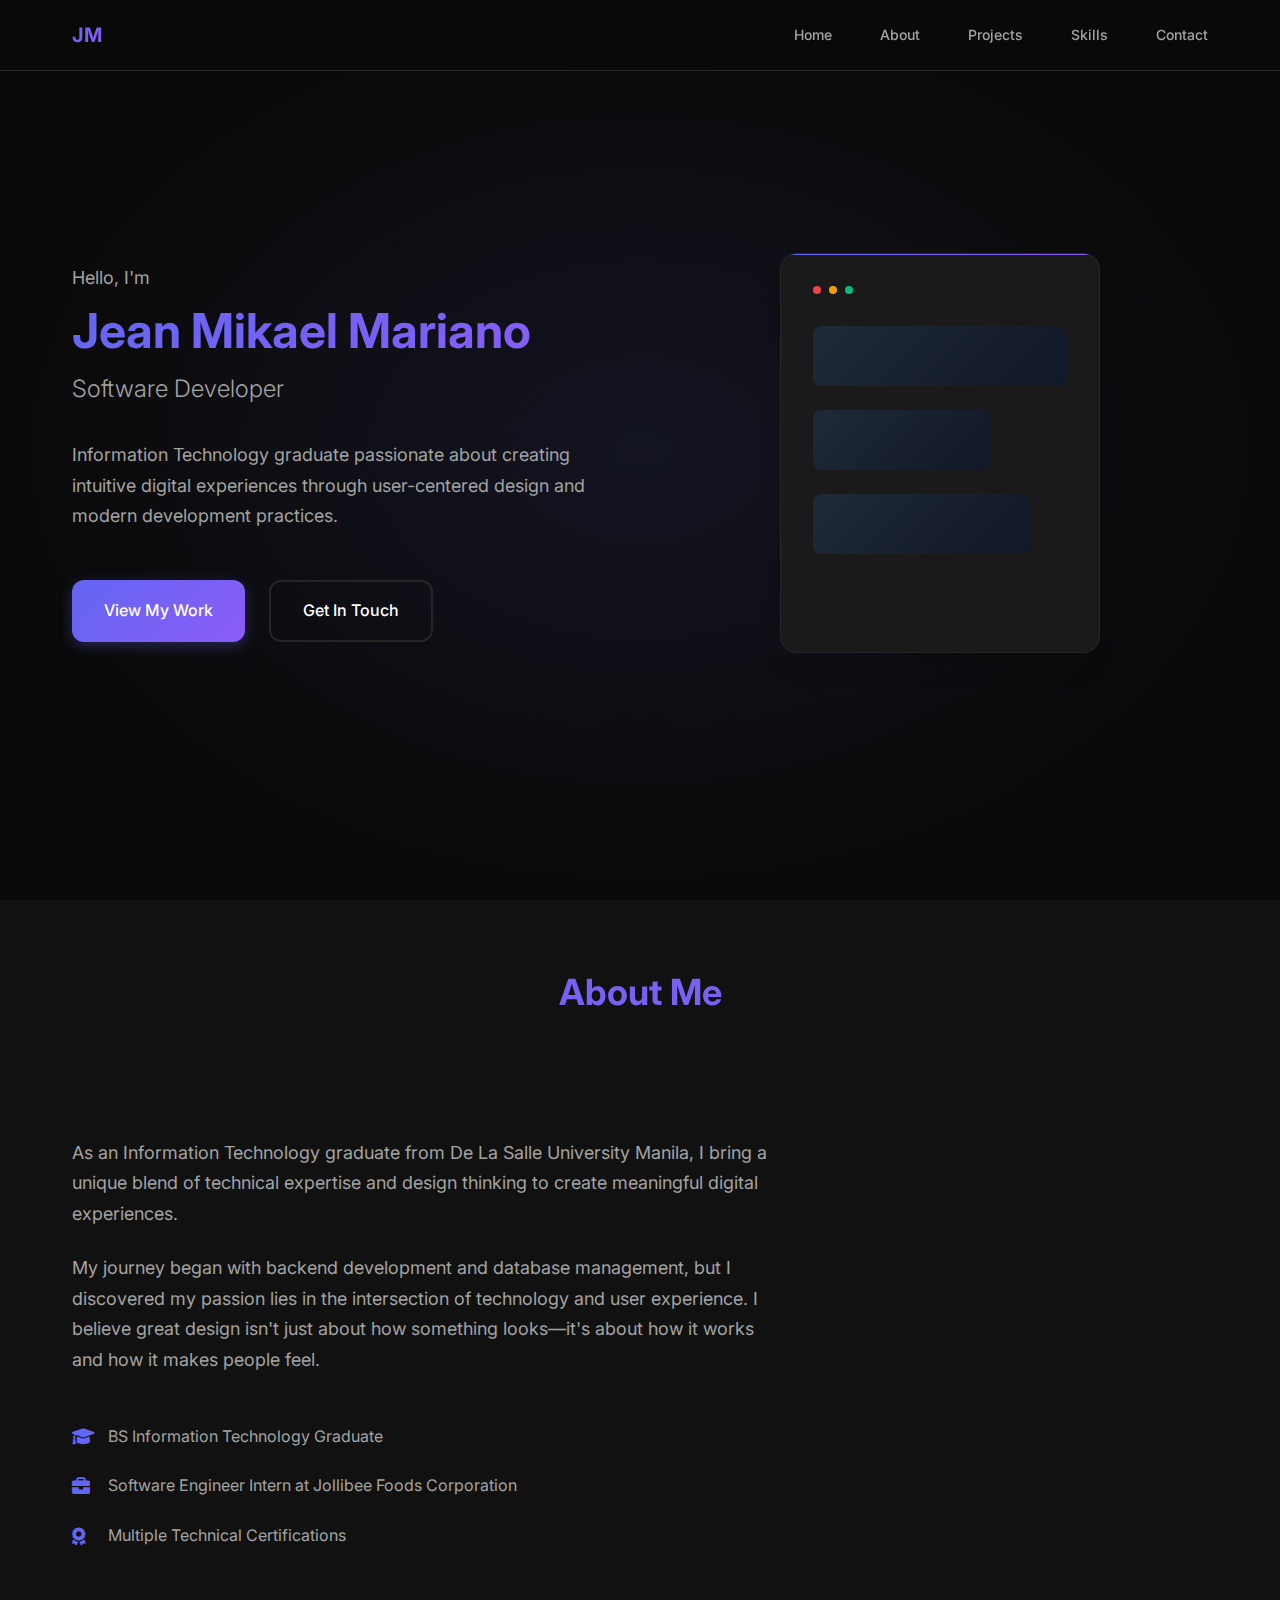
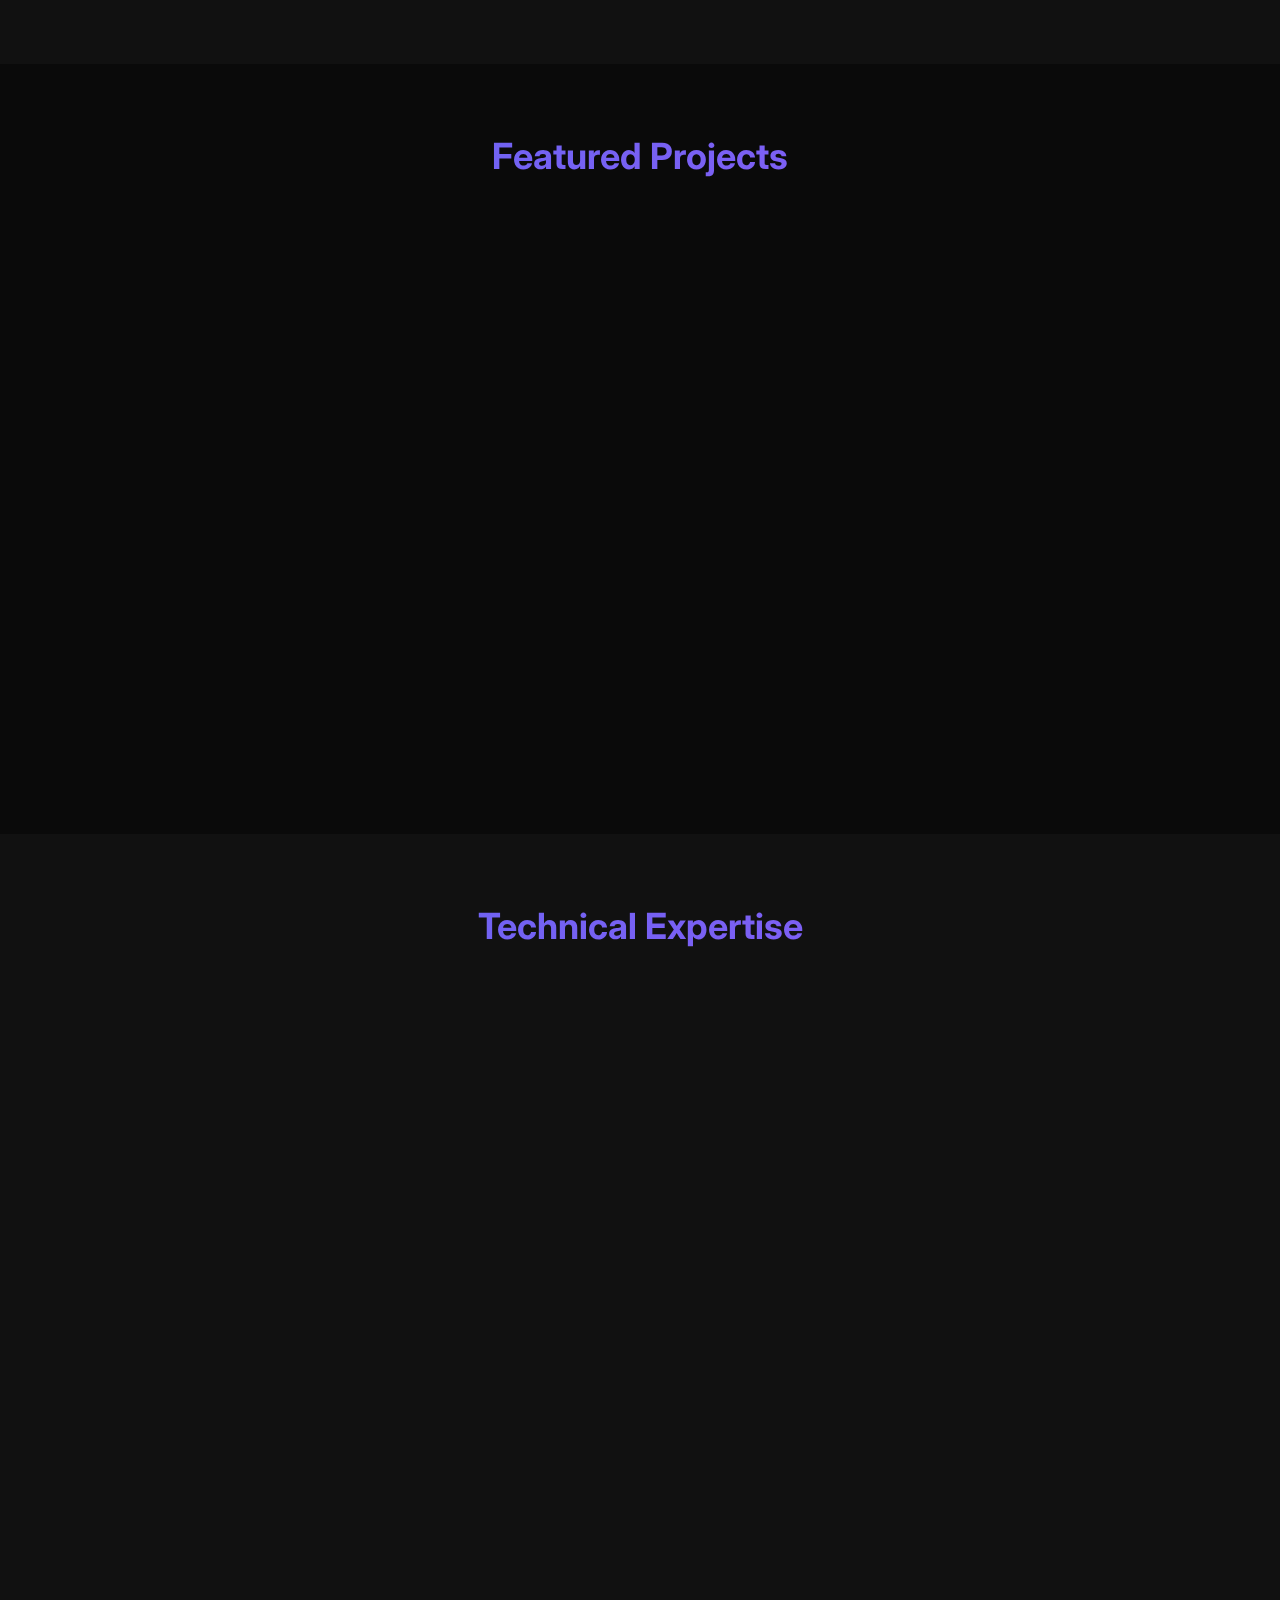
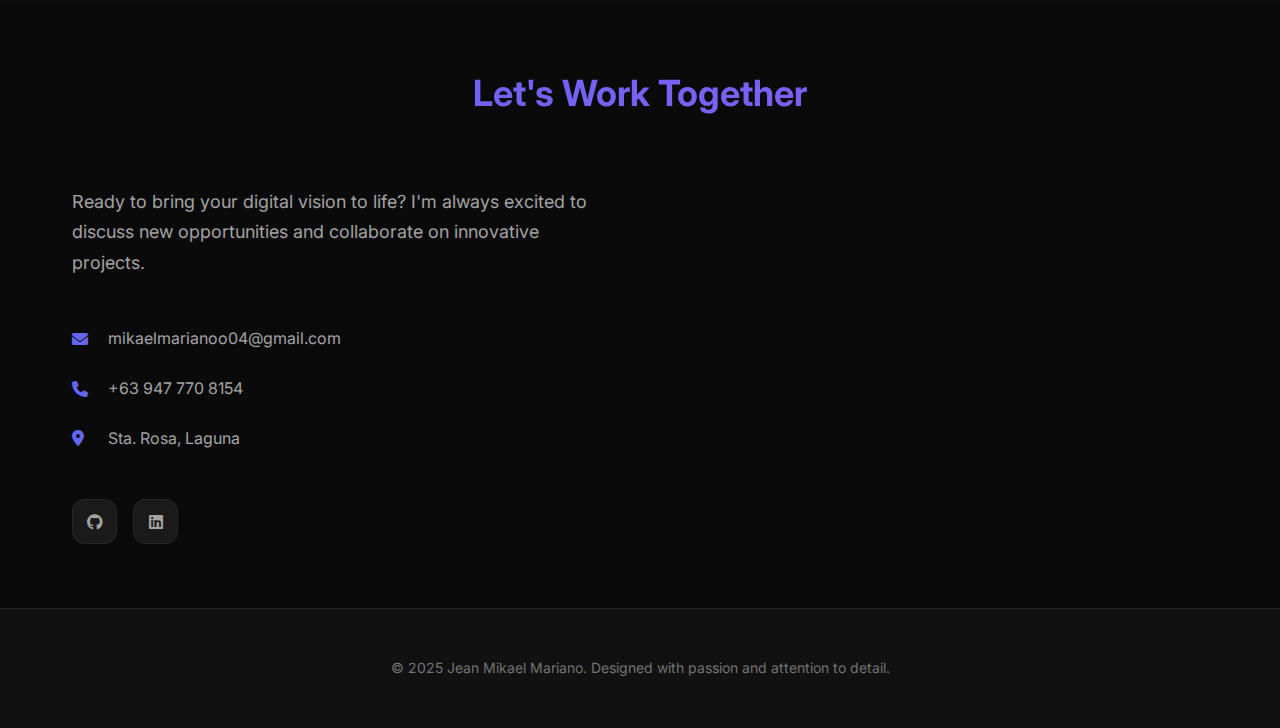
<file: index.html>
<!DOCTYPE html>
<html lang="en">
<head>
    <meta charset="UTF-8">
    <meta name="viewport" content="width=device-width, initial-scale=1.0">
    <title>Jean Mikael Mariano Portfolio</title>
    <link rel="stylesheet" href="styles.css">
    <link href="https://cdnjs.cloudflare.com/ajax/libs/font-awesome/6.0.0/css/all.min.css" rel="stylesheet">
    <link href="https://fonts.googleapis.com/css2?family=Inter:wght@300;400;500;600;700&display=swap" rel="stylesheet">
</head>
<body>
    <nav class="navbar">
        <div class="nav-container">
            <div class="nav-logo">
                <span>JM</span>
            </div>
            <ul class="nav-menu">
                <li><a href="#home" class="nav-link">Home</a></li>
                <li><a href="#about" class="nav-link">About</a></li>
                <li><a href="#projects" class="nav-link">Projects</a></li>
                <li><a href="#skills" class="nav-link">Skills</a></li>
                <li><a href="#contact" class="nav-link">Contact</a></li>
            </ul>
            <div class="hamburger">
                <span></span>
                <span></span>
                <span></span>
            </div>
        </div>
    </nav>

    <section id="home" class="hero">
        <div class="hero-container">
            <div class="hero-content">
                <h1 class="hero-title">
                    <span class="hero-greeting">Hello, I'm</span>
                    <span class="hero-name">Jean Mikael Mariano</span>
                    <span class="hero-role">Software Developer</span>
                </h1>
                <p class="hero-description">
                    Information Technology graduate passionate about creating intuitive digital experiences 
                    through user-centered design and modern development practices.
                </p>
                <div class="hero-buttons">
                    <a href="#projects" class="btn btn-primary">View My Work</a>
                    <a href="#contact" class="btn btn-secondary">Get In Touch</a>
                </div>
            </div>
            <div class="hero-visual">
                <div class="floating-card">
                    <div class="card-header">
                        <div class="card-dots">
                            <span></span>
                            <span></span>
                            <span></span>
                        </div>
                    </div>
                    <div class="card-content">
                        <div class="design-element"></div>
                        <div class="design-element"></div>
                        <div class="design-element"></div>
                    </div>
                </div>
            </div>
        </div>
    </section>

    <section id="about" class="about">
        <div class="container">
            <h2 class="section-title">About Me</h2>
            <div class="about-content">
                <div class="about-text">
                    <p>
                        As an Information Technology graduate from De La Salle University Manila, 
                        I bring a unique blend of technical expertise and design thinking to create 
                        meaningful digital experiences.
                    </p>
                    <p>
                        My journey began with backend development and database management, but I discovered 
                        my passion lies in the intersection of technology and user experience. I believe 
                        great design isn't just about how something looks—it's about how it works and 
                        how it makes people feel.
                    </p>
                    <div class="about-highlights">
                        <div class="highlight-item">
                            <i class="fas fa-graduation-cap"></i>
                            <span>BS Information Technology Graduate</span>
                        </div>
                        <div class="highlight-item">
                            <i class="fas fa-briefcase"></i>
                            <span>Software Engineer Intern at Jollibee Foods Corporation</span>
                        </div>
                        <div class="highlight-item">
                            <i class="fas fa-award"></i>
                            <span>Multiple Technical Certifications</span>
                        </div>
                    </div>
                </div>
                <div class="about-stats">
                    <div class="stat-item">
                        <span class="stat-number">4+</span>
                        <span class="stat-label">Years of Study</span>
                    </div>
                    <div class="stat-item">
                        <span class="stat-number">20+</span>
                        <span class="stat-label">Technical Skills</span>
                    </div>
                    <div class="stat-item">
                        <span class="stat-number">5+</span>
                        <span class="stat-label">Certifications</span>
                    </div>
                </div>
            </div>
        </div>
    </section>

    <section id="projects" class="projects">
        <div class="container">
            <h2 class="section-title">Featured Projects</h2>
            <div class="projects-grid">
                <div class="project-card">
                    <div class="project-image">
                        <div class="project-placeholder dashboard-preview">
                            <i class="fas fa-chart-line"></i>
                        </div>
                    </div>
                    <div class="project-content">
                        <h3 class="project-title">POS Monitoring Dashboard</h3>
                        <p class="project-description">
                            Real-time monitoring system for POS uptime/downtime tracking with 
                            SQL queries and interactive charts for better operational insights.
                        </p>
                        <div class="project-tech">
                            <span class="tech-tag">SQL</span>
                            <span class="tech-tag">Dashboard</span>
                            <span class="tech-tag">Real-time</span>
                        </div>
                        <div class="project-links">
                            <a href="project-details.html?project=pos-dashboard" class="project-link">
                                <i class="fas fa-external-link-alt"></i>
                                View Project
                            </a>
                            <a href="https://github.com/mikael-marianoo" target="_blank" class="project-link github-link">
                                <i class="fab fa-github"></i>
                                GitHub
                            </a>
                        </div>
                    </div>
                </div>

                <div class="project-card">
                    <div class="project-image">
                        <div class="project-placeholder analytics-preview">
                            <i class="fas fa-chart-bar"></i>
                        </div>
                    </div>
                    <div class="project-content">
                        <h3 class="project-title">LSEED Insights Platform</h3>
                        <p class="project-description">
                            Analytics platform designed for social enterprises featuring automated 
                            reporting and interactive data visualization for better decision making.
                        </p>
                        <div class="project-tech">
                            <span class="tech-tag">Analytics</span>
                            <span class="tech-tag">Visualization</span>
                            <span class="tech-tag">Automation</span>
                        </div>
                        <div class="project-links">
                            <a href="project-details.html?project=lseed-insights" class="project-link">
                                <i class="fas fa-external-link-alt"></i>
                                View Project
                            </a>
                            <a href="https://github.com/mikael-marianoo" target="_blank" class="project-link github-link">
                                <i class="fab fa-github"></i>
                                GitHub
                            </a>
                        </div>
                    </div>
                </div>
            </div>
        </div>
    </section>

    <section id="skills" class="skills">
        <div class="container">
            <h2 class="section-title">Technical Expertise</h2>
            <div class="skills-grid">
                <div class="skill-category">
                    <h3 class="category-title">
                        <i class="fas fa-code"></i>
                        Languages & Frameworks
                    </h3>
                    <div class="skills-list">
                        <div class="skill-item">
                            <span class="skill-name">JavaScript</span>
                            <div class="skill-bar">
                                <div class="skill-progress" data-level="85"></div>
                            </div>
                        </div>
                        <div class="skill-item">
                            <span class="skill-name">React.js</span>
                            <div class="skill-bar">
                                <div class="skill-progress" data-level="80"></div>
                            </div>
                        </div>
                        <div class="skill-item">
                            <span class="skill-name">SQL</span>
                            <div class="skill-bar">
                                <div class="skill-progress" data-level="97"></div>
                            </div>
                        </div>
                        <div class="skill-item">
                            <span class="skill-name">Java</span>
                            <div class="skill-bar">
                                <div class="skill-progress" data-level="82"></div>
                            </div>
                        </div>
                        <div class="skill-item">
                            <span class="skill-name">NodeJS</span>
                            <div class="skill-bar">
                                <div class="skill-progress" data-level="72"></div>
                            </div>
                        </div>
                    </div>
                </div>

                <div class="skill-category">
                    <h3 class="category-title">
                        <i class="fas fa-database"></i>
                        Databases & Tools
                    </h3>
                    <div class="skills-list">
                        <div class="skill-item">
                            <span class="skill-name">SQL Server</span>
                            <div class="skill-bar">
                                <div class="skill-progress" data-level="85"></div>
                            </div>
                        </div>
                        <div class="skill-item">
                            <span class="skill-name">PostgreSQL</span>
                            <div class="skill-bar">
                                <div class="skill-progress" data-level="92"></div>
                            </div>
                        </div>
                        <div class="skill-item">
                            <span class="skill-name">MySQL</span>
                            <div class="skill-bar">
                                <div class="skill-progress" data-level="90"></div>
                            </div>
                        </div>
                        <div class="skill-item">
                            <span class="skill-name">MongoDB</span>
                            <div class="skill-bar">
                                <div class="skill-progress" data-level="68"></div>
                            </div>
                        </div>
                    </div>
                </div>

                <div class="skill-category">
                    <h3 class="category-title">
                        <i class="fas fa-cloud"></i>
                        Cloud & Systems
                    </h3>
                    <div class="skills-list">
                        <div class="skill-item">
                            <span class="skill-name">AWS Cloud</span>
                            <div class="skill-bar">
                                <div class="skill-progress" data-level="70"></div>
                            </div>
                        </div>
                        <div class="skill-item">
                            <span class="skill-name">REST APIs</span>
                            <div class="skill-bar">
                                <div class="skill-progress" data-level="95"></div>
                            </div>
                        </div>
                        <div class="skill-item">
                            <span class="skill-name">Networking</span>
                            <div class="skill-bar">
                                <div class="skill-progress" data-level="65"></div>
                            </div>
                        </div>
                        <div class="skill-item">
                            <span class="skill-name">Agile/Scrum</span>
                            <div class="skill-bar">
                                <div class="skill-progress" data-level="80"></div>
                            </div>
                        </div>
                    </div>
                </div>
            </div>
        </div>
    </section>

    <section id="contact" class="contact">
        <div class="container">
            <h2 class="section-title">Let's Work Together</h2>
            <div class="contact-content">
                <div class="contact-info">
                    <p class="contact-description">
                        Ready to bring your digital vision to life? I'm always excited to discuss 
                        new opportunities and collaborate on innovative projects.
                    </p>
                    <div class="contact-details">
                        <div class="contact-item">
                            <i class="fas fa-envelope"></i>
                            <span>mikaelmarianoo04@gmail.com</span>
                        </div>
                        <div class="contact-item">
                            <i class="fas fa-phone"></i>
                            <span>+63 947 770 8154</span>
                        </div>
                        <div class="contact-item">
                            <i class="fas fa-map-marker-alt"></i>
                            <span>Sta. Rosa, Laguna</span>
                        </div>
                    </div>
                    <div class="social-links">
                        <a href="https://github.com/mikael-marianoo" target="_blank" class="social-link">
                            <i class="fab fa-github"></i>
                        </a>
                        <a href="https://www.linkedin.com/in/jean-mikael-mariano-522833307" target="_blank" class="social-link">
                            <i class="fab fa-linkedin"></i>
                        </a>
                    </div>
                </div>
            </div>
        </div>
    </section>

    <footer class="footer">
        <div class="container">
            <div class="footer-content">
                <p>&copy; 2025 Jean Mikael Mariano. Designed with passion and attention to detail.</p>
            </div>
        </div>
    </footer>

    <button class="scroll-top" id="scrollTop">
        <i class="fas fa-arrow-up"></i>
    </button>

    <script src="script.js"></script>
</body>
</html>
</file>
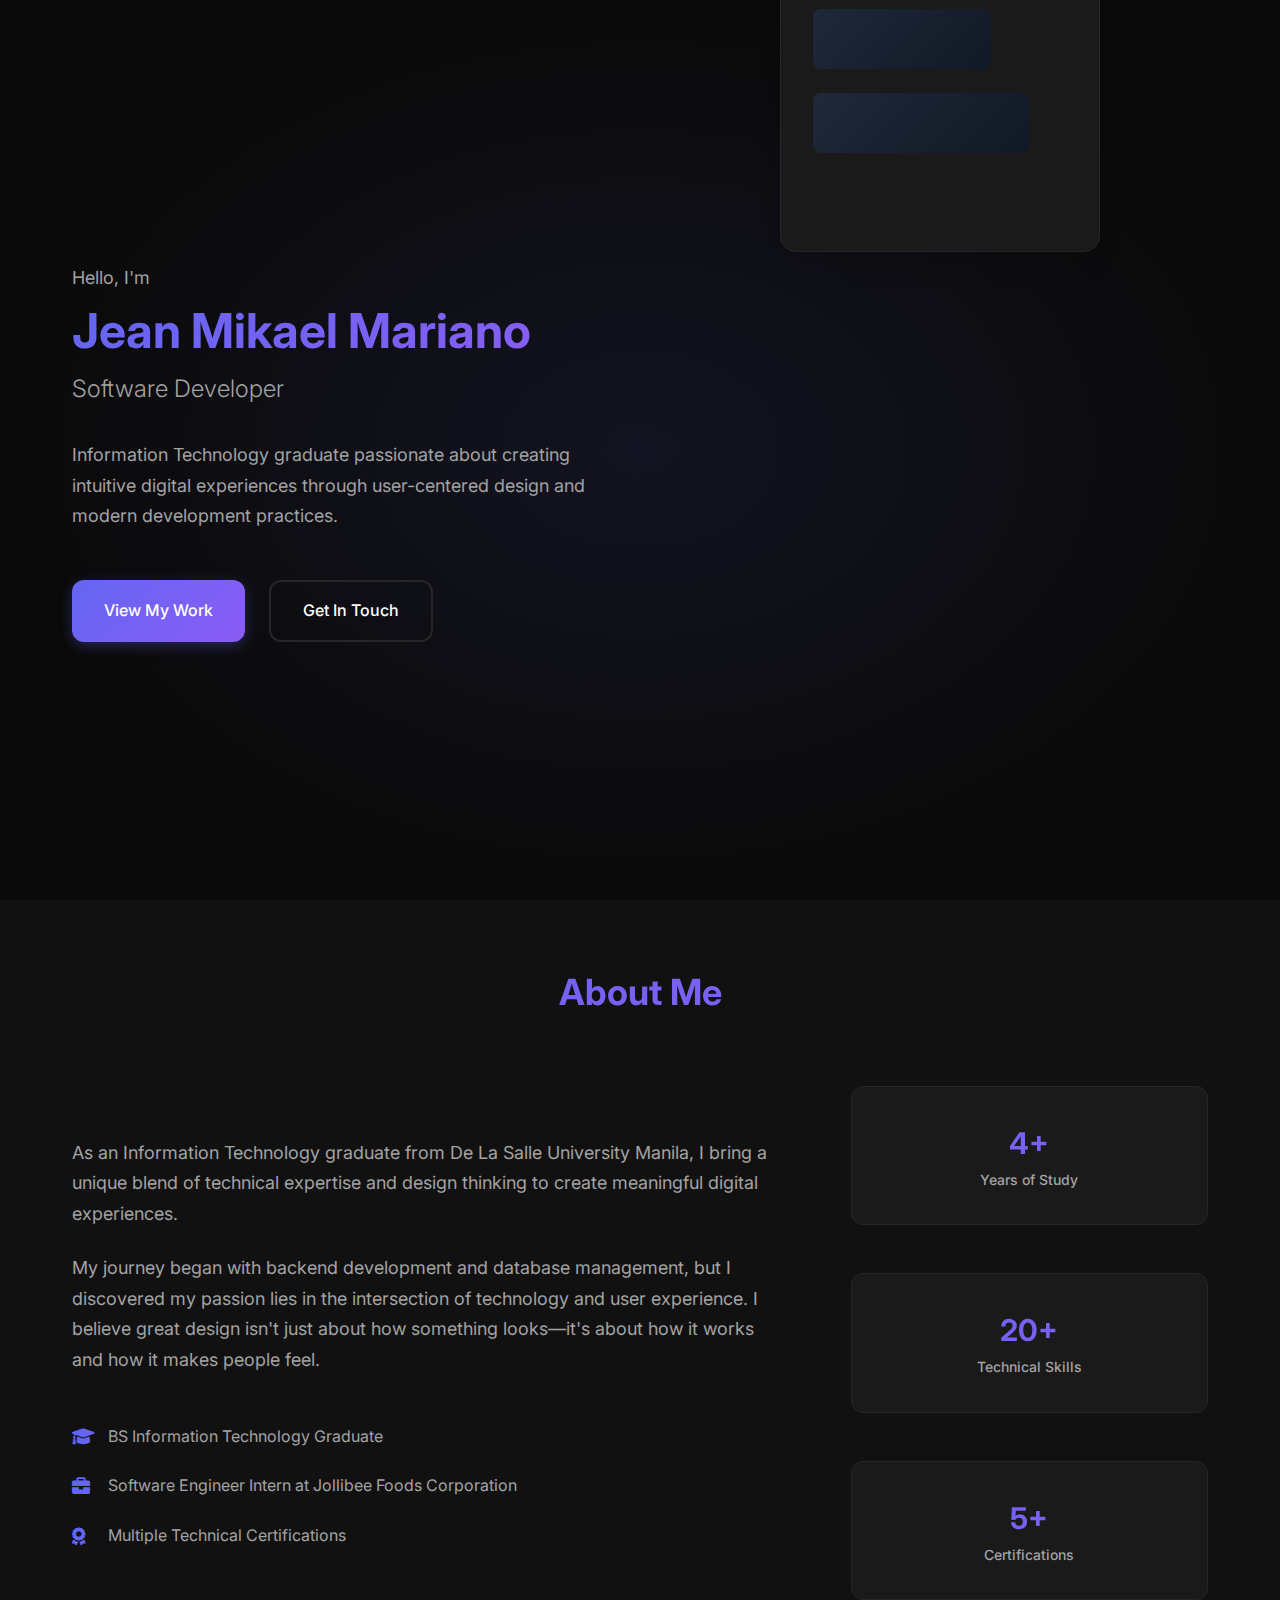
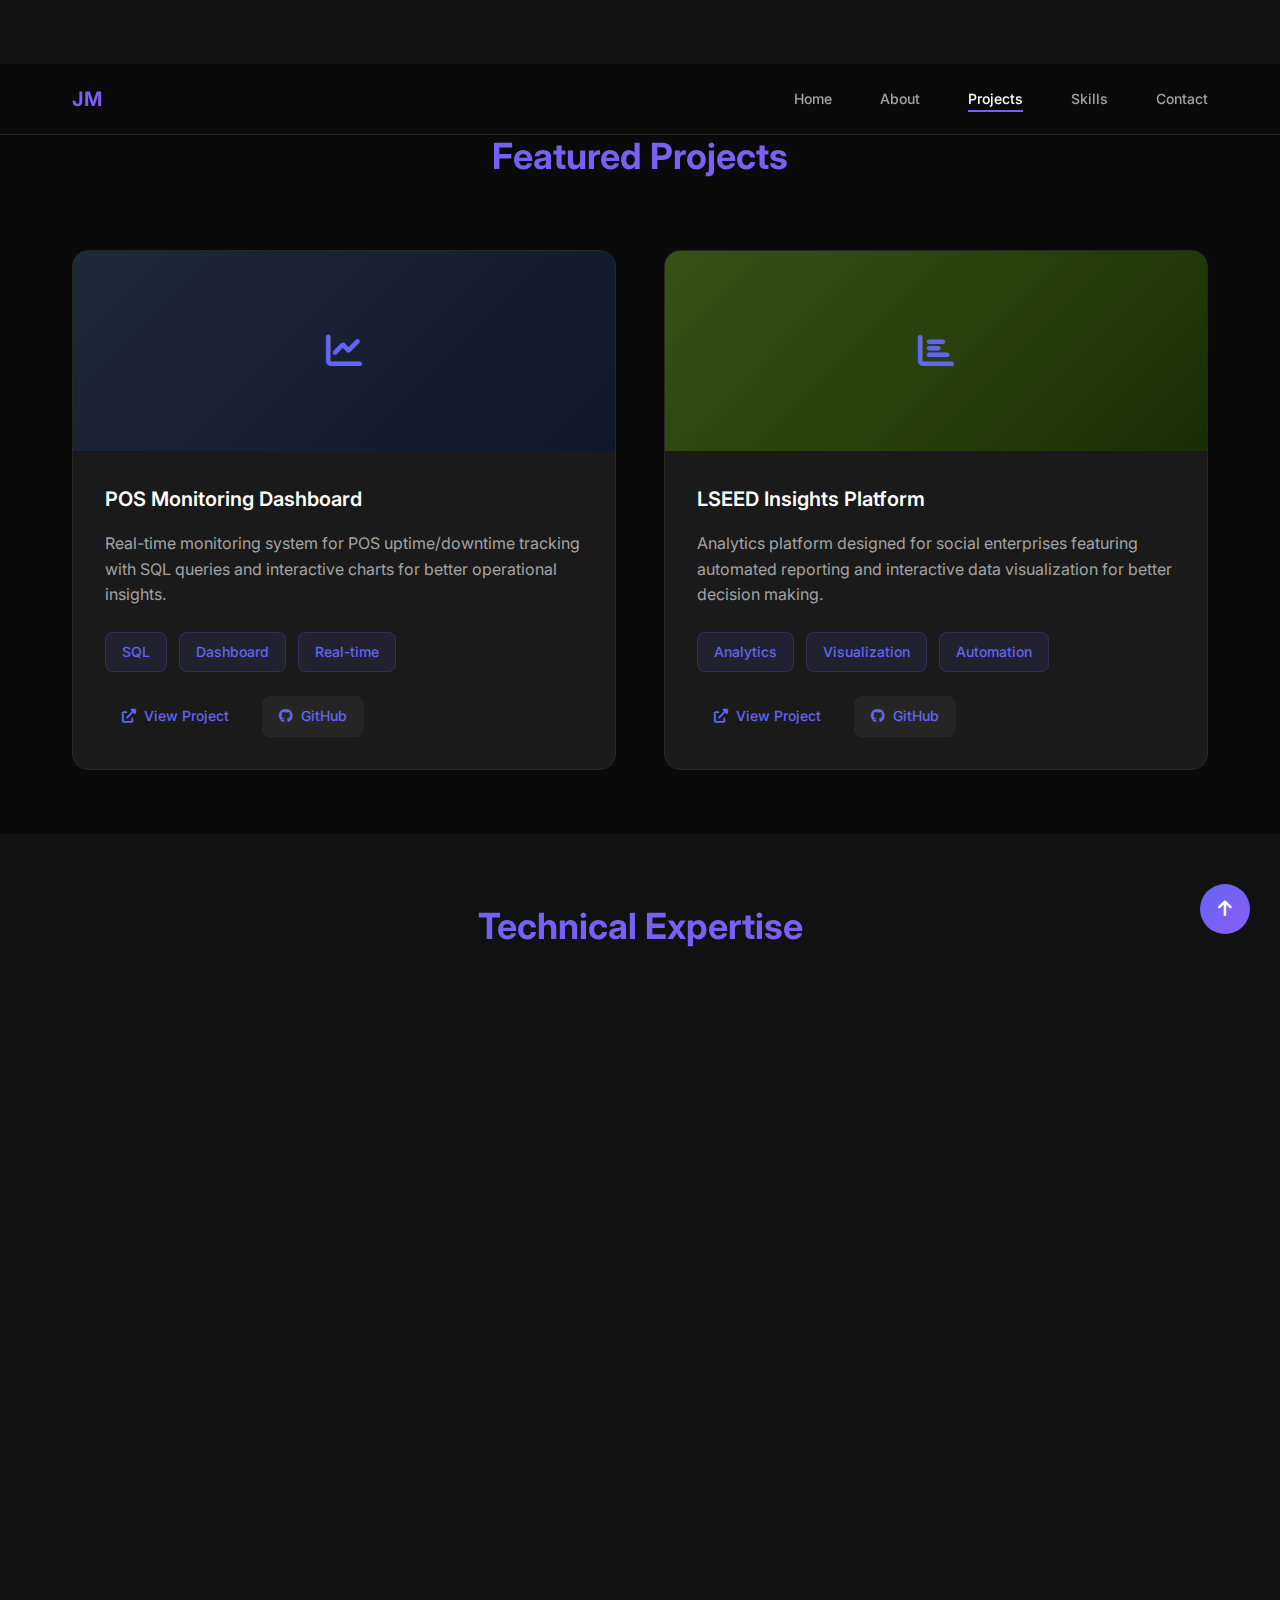
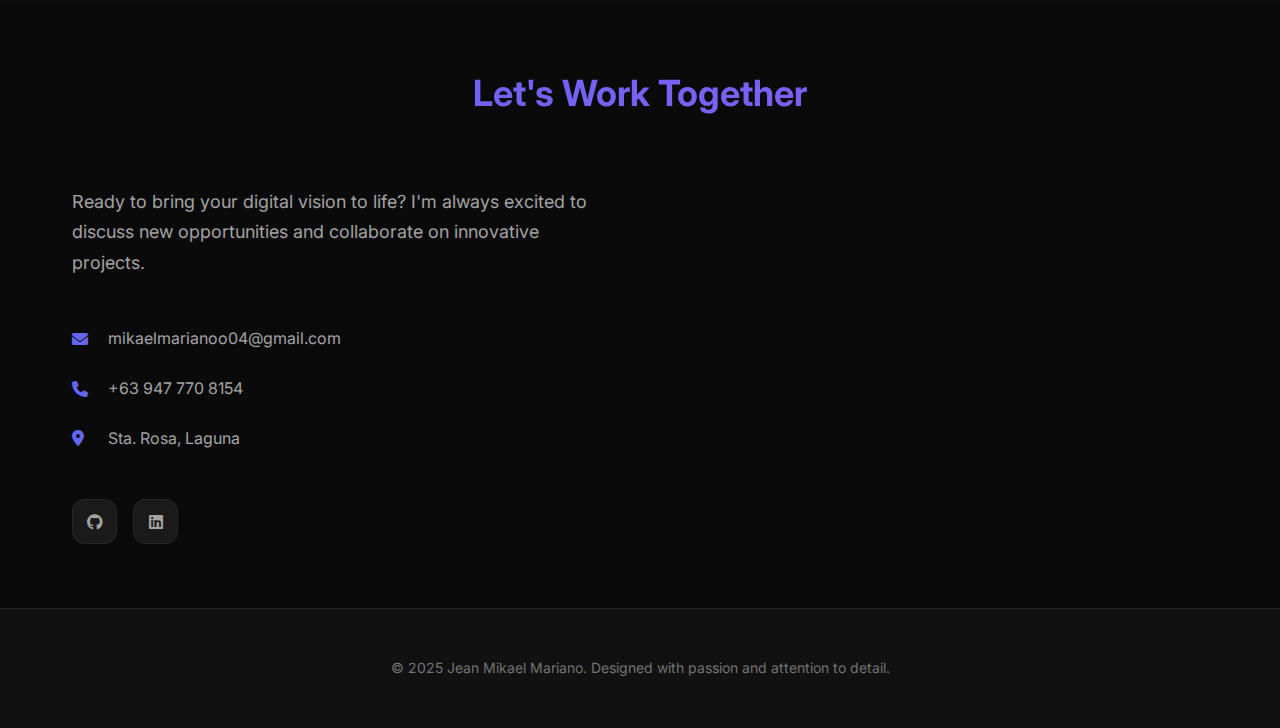
<file: project-details.html>
<!DOCTYPE html>
<html lang="en">
<head>
    <meta charset="UTF-8">
    <meta name="viewport" content="width=device-width, initial-scale=1.0">
    <title>Project Details - Jean Mikael Mariano</title>
    <link rel="stylesheet" href="styles.css">
    <link rel="stylesheet" href="project-details.css">
    <link href="https://cdnjs.cloudflare.com/ajax/libs/font-awesome/6.0.0/css/all.min.css" rel="stylesheet">
    <link href="https://fonts.googleapis.com/css2?family=Inter:wght@300;400;500;600;700&display=swap" rel="stylesheet">
</head>
<body>
    <nav class="navbar">
        <div class="nav-container">
            <div class="nav-logo">
                <a href="index.html">
                    <span>JM</span>
                </a>
            </div>
            <ul class="nav-menu">
                <li><a href="index.html" class="nav-link">Home</a></li>
                <li><a href="index.html#about" class="nav-link">About</a></li>
                <li><a href="index.html#projects" class="nav-link">Projects</a></li>
                <li><a href="index.html#skills" class="nav-link">Skills</a></li>
                <li><a href="index.html#contact" class="nav-link">Contact</a></li>
            </ul>
            <div class="hamburger">
                <span></span>
                <span></span>
                <span></span>
            </div>
        </div>
    </nav>

    <div class="back-button-container">
        <a href="index.html#projects" class="back-button">
            <i class="fas fa-arrow-left"></i>
            Back to Projects
        </a>
    </div>

    <section class="project-header">
        <div class="container">
            <div class="project-header-content" id="project-content">
            </div>
        </div>
    </section>

    <section class="project-gallery">
        <div class="container">
            <h2 class="section-title">Project Gallery</h2>
            <div class="gallery-grid" id="project-gallery">
            </div>
        </div>
    </section>

    <section class="project-details-section">
        <div class="container">
            <div class="details-grid">
                <div class="project-info">
                    <h3 class="info-title">Project Overview</h3>
                    <div class="project-overview" id="project-overview">
                    </div>
                    
                    <h3 class="info-title">Technologies Used</h3>
                    <div class="tech-stack" id="tech-stack">
                    </div>
                </div>
                
                <div class="project-meta">
                    <div class="meta-card">
                        <h4>Project Links</h4>
                        <div class="project-actions" id="project-actions">
                        </div>
                    </div>
                    
                    <div class="meta-card">
                        <h4>Key Features</h4>
                        <ul class="features-list" id="features-list">
                        </ul>
                    </div>
                </div>
            </div>
        </div>
    </section>

    <section class="related-projects">
        <div class="container">
            <h2 class="section-title">Other Projects</h2>
            <div class="related-grid" id="related-projects">
            </div>
        </div>
    </section>

    <footer class="footer">
        <div class="container">
            <div class="footer-content">
                <p>&copy; 2025 Jean Mikael Mariano. Designed with passion and attention to detail.</p>
            </div>
        </div>
    </footer>

    <div class="image-modal" id="imageModal">
        <div class="modal-content">
            <span class="modal-close">&times;</span>
            <img class="modal-image" id="modalImage">
            <div class="modal-caption" id="modalCaption"></div>
            <div class="modal-nav">
                <button class="modal-prev" id="modalPrev">
                    <i class="fas fa-chevron-left"></i>
                </button>
                <button class="modal-next" id="modalNext">
                    <i class="fas fa-chevron-right"></i>
                </button>
            </div>
        </div>
    </div>

    <button class="scroll-top" id="scrollTop">
        <i class="fas fa-arrow-up"></i>
    </button>

    <script src="script.js"></script>
    <script src="project-details.js"></script>
</body>
</html>
</file>
<file: styles.css>
* {
    margin: 0;
    padding: 0;
    box-sizing: border-box;
}

:root {
    --primary-bg: #0a0a0a;
    --secondary-bg: #111111;
    --card-bg: #1a1a1a;
    --accent-color: #6366f1;
    --accent-hover: #5855eb;
    --text-primary: #ffffff;
    --text-secondary: #a3a3a3;
    --text-muted: #737373;
    --border-color: #262626;
    --gradient-primary: linear-gradient(135deg, #6366f1 0%, #8b5cf6 100%);
    --gradient-secondary: linear-gradient(135deg, #1f2937 0%, #111827 100%);
    
    --font-family: 'Inter', sans-serif;
    --font-size-xs: 0.75rem;
    --font-size-sm: 0.875rem;
    --font-size-base: 1rem;
    --font-size-lg: 1.125rem;
    --font-size-xl: 1.25rem;
    --font-size-2xl: 1.5rem;
    --font-size-3xl: 1.875rem;
    --font-size-4xl: 2.25rem;
    --font-size-5xl: 3rem;
    
    --spacing-xs: 0.5rem;
    --spacing-sm: 0.75rem;
    --spacing-base: 1rem;
    --spacing-lg: 1.5rem;
    --spacing-xl: 2rem;
    --spacing-2xl: 3rem;
    --spacing-3xl: 4rem;
    
    --border-radius-sm: 0.375rem;
    --border-radius-base: 0.5rem;
    --border-radius-lg: 0.75rem;
    --border-radius-xl: 1rem;
    --shadow-sm: 0 1px 2px 0 rgba(0, 0, 0, 0.05);
    --shadow-base: 0 4px 6px -1px rgba(0, 0, 0, 0.1);
    --shadow-lg: 0 10px 15px -3px rgba(0, 0, 0, 0.1);
    --shadow-xl: 0 20px 25px -5px rgba(0, 0, 0, 0.1);
    --transition-fast: 0.15s ease-in-out;
    --transition-base: 0.3s ease-in-out;
    --transition-slow: 0.5s ease-in-out;
}

html {
    scroll-behavior: smooth;
}

body {
    font-family: var(--font-family);
    background-color: var(--primary-bg);
    color: var(--text-primary);
    line-height: 1.6;
    overflow-x: hidden;
}

.container {
    max-width: 1200px;
    margin: 0 auto;
    padding: 0 var(--spacing-xl);
}

.navbar {
    position: fixed;
    top: 0;
    width: 100%;
    background: rgba(10, 10, 10, 0.95);
    backdrop-filter: blur(10px);
    border-bottom: 1px solid var(--border-color);
    z-index: 1000;
    transition: all var(--transition-base);
}

.nav-container {
    max-width: 1200px;
    margin: 0 auto;
    padding: 0 var(--spacing-xl);
    display: flex;
    justify-content: space-between;
    align-items: center;
    height: 70px;
}

.nav-logo span {
    font-size: var(--font-size-xl);
    font-weight: 700;
    background: var(--gradient-primary);
    -webkit-background-clip: text;
    -webkit-text-fill-color: transparent;
    background-clip: text;
}

.nav-menu {
    display: flex;
    list-style: none;
    gap: var(--spacing-2xl);
}

.nav-link {
    text-decoration: none;
    color: var(--text-secondary);
    font-weight: 500;
    font-size: var(--font-size-sm);
    transition: all var(--transition-base);
    position: relative;
}

.nav-link:hover,
.nav-link.active {
    color: var(--text-primary);
}

.nav-link::after {
    content: '';
    position: absolute;
    bottom: -5px;
    left: 0;
    width: 0;
    height: 2px;
    background: var(--gradient-primary);
    transition: width var(--transition-base);
}

.nav-link:hover::after,
.nav-link.active::after {
    width: 100%;
}

.hamburger {
    display: none;
    flex-direction: column;
    cursor: pointer;
    gap: 4px;
}

.hamburger span {
    width: 25px;
    height: 3px;
    background: var(--text-primary);
    transition: all var(--transition-base);
}

.hero {
    min-height: 100vh;
    display: flex;
    align-items: center;
    padding-top: 70px;
    background: radial-gradient(ellipse at center, rgba(99, 102, 241, 0.1) 0%, transparent 70%);
}

.hero-container {
    max-width: 1200px;
    margin: 0 auto;
    padding: 0 var(--spacing-xl);
    display: grid;
    grid-template-columns: 1fr 1fr;
    gap: var(--spacing-3xl);
    align-items: center;
}

.hero-content {
    animation: fadeInUp 1s ease-out;
}

.hero-title {
    display: flex;
    flex-direction: column;
    gap: var(--spacing-sm);
    margin-bottom: var(--spacing-xl);
}

.hero-greeting {
    font-size: var(--font-size-lg);
    color: var(--text-secondary);
    font-weight: 400;
}

.hero-name {
    font-size: var(--font-size-5xl);
    font-weight: 700;
    background: var(--gradient-primary);
    -webkit-background-clip: text;
    -webkit-text-fill-color: transparent;
    background-clip: text;
    line-height: 1.1;
}

.hero-role {
    font-size: var(--font-size-2xl);
    color: var(--text-secondary);
    font-weight: 300;
}

.hero-description {
    font-size: var(--font-size-lg);
    color: var(--text-secondary);
    margin-bottom: var(--spacing-2xl);
    line-height: 1.7;
}

.hero-buttons {
    display: flex;
    gap: var(--spacing-lg);
}

.btn {
    display: inline-flex;
    align-items: center;
    gap: var(--spacing-sm);
    padding: var(--spacing-base) var(--spacing-xl);
    border-radius: var(--border-radius-lg);
    text-decoration: none;
    font-weight: 500;
    font-size: var(--font-size-base);
    transition: all var(--transition-base);
    border: none;
    cursor: pointer;
}

.btn-primary {
    background: var(--gradient-primary);
    color: var(--text-primary);
    box-shadow: 0 4px 14px 0 rgba(99, 102, 241, 0.3);
}

.btn-primary:hover {
    transform: translateY(-2px);
    box-shadow: 0 6px 20px 0 rgba(99, 102, 241, 0.4);
}

.btn-secondary {
    background: transparent;
    color: var(--text-primary);
    border: 2px solid var(--border-color);
}

.btn-secondary:hover {
    border-color: var(--accent-color);
    background: rgba(99, 102, 241, 0.1);
}

.btn-full {
    width: 100%;
    justify-content: center;
}

.hero-visual {
    display: flex;
    justify-content: center;
    align-items: center;
    animation: fadeInRight 1s ease-out 0.3s both;
}

.floating-card {
    background: var(--card-bg);
    border: 1px solid var(--border-color);
    border-radius: var(--border-radius-xl);
    padding: var(--spacing-xl);
    width: 320px;
    height: 400px;
    box-shadow: var(--shadow-xl);
    animation: float 3s ease-in-out infinite;
    position: relative;
    overflow: hidden;
}

.floating-card::before {
    content: '';
    position: absolute;
    top: 0;
    left: 0;
    right: 0;
    height: 1px;
    background: var(--gradient-primary);
}

.card-header {
    display: flex;
    justify-content: flex-start;
    margin-bottom: var(--spacing-xl);
}

.card-dots {
    display: flex;
    gap: var(--spacing-xs);
}

.card-dots span {
    width: 8px;
    height: 8px;
    border-radius: 50%;
    background: var(--text-muted);
}

.card-dots span:first-child {
    background: #ef4444;
}

.card-dots span:nth-child(2) {
    background: #f59e0b;
}

.card-dots span:last-child {
    background: #10b981;
}

.card-content {
    display: flex;
    flex-direction: column;
    gap: var(--spacing-lg);
}

.design-element {
    height: 60px;
    background: var(--gradient-secondary);
    border-radius: var(--border-radius-base);
    position: relative;
    overflow: hidden;
}

.design-element::after {
    content: '';
    position: absolute;
    top: 0;
    left: -100%;
    width: 100%;
    height: 100%;
    background: linear-gradient(90deg, transparent, rgba(99, 102, 241, 0.2), transparent);
    animation: shimmer 2s infinite;
}

.design-element:nth-child(2) {
    width: 70%;
}

.design-element:nth-child(3) {
    width: 85%;
}

section {
    padding: var(--spacing-3xl) 0;
}

.section-title {
    font-size: var(--font-size-4xl);
    font-weight: 700;
    text-align: center;
    margin-bottom: var(--spacing-3xl);
    background: var(--gradient-primary);
    -webkit-background-clip: text;
    -webkit-text-fill-color: transparent;
    background-clip: text;
}

.about {
    background: var(--secondary-bg);
}

.about-content {
    display: grid;
    grid-template-columns: 2fr 1fr;
    gap: var(--spacing-3xl);
    align-items: center;
}

.about-text p {
    font-size: var(--font-size-lg);
    color: var(--text-secondary);
    margin-bottom: var(--spacing-lg);
    line-height: 1.7;
}

.about-highlights {
    margin-top: var(--spacing-2xl);
    display: flex;
    flex-direction: column;
    gap: var(--spacing-lg);
}

.highlight-item {
    display: flex;
    align-items: center;
    gap: var(--spacing-base);
    color: var(--text-secondary);
}

.highlight-item i {
    color: var(--accent-color);
    font-size: var(--font-size-lg);
    width: 20px;
}

.about-stats {
    display: flex;
    flex-direction: column;
    gap: var(--spacing-2xl);
}

.stat-item {
    text-align: center;
    padding: var(--spacing-xl);
    background: var(--card-bg);
    border-radius: var(--border-radius-lg);
    border: 1px solid var(--border-color);
    transition: all var(--transition-base);
}

.stat-item:hover {
    transform: translateY(-5px);
    border-color: var(--accent-color);
    box-shadow: 0 10px 25px rgba(99, 102, 241, 0.2);
}

.stat-number {
    display: block;
    font-size: var(--font-size-3xl);
    font-weight: 700;
    background: var(--gradient-primary);
    -webkit-background-clip: text;
    -webkit-text-fill-color: transparent;
    background-clip: text;
}

.stat-label {
    font-size: var(--font-size-sm);
    color: var(--text-secondary);
    font-weight: 500;
}

.projects-grid {
    display: grid;
    grid-template-columns: repeat(auto-fit, minmax(350px, 1fr));
    gap: var(--spacing-2xl);
}

.project-card {
    background: var(--card-bg);
    border: 1px solid var(--border-color);
    border-radius: var(--border-radius-xl);
    overflow: hidden;
    transition: all var(--transition-base);
    group: hover;
}

.project-card:hover {
    transform: translateY(-10px);
    border-color: var(--accent-color);
    box-shadow: 0 20px 40px rgba(99, 102, 241, 0.2);
}

.project-image {
    height: 200px;
    background: var(--gradient-secondary);
    position: relative;
    overflow: hidden;
}

.project-placeholder {
    height: 100%;
    display: flex;
    align-items: center;
    justify-content: center;
    font-size: var(--font-size-4xl);
    color: var(--accent-color);
    transition: all var(--transition-base);
}

.project-card:hover .project-placeholder {
    transform: scale(1.1);
}

.dashboard-preview {
    background: linear-gradient(135deg, #1e293b 0%, #0f172a 100%);
}

.analytics-preview {
    background: linear-gradient(135deg, #365314 0%, #1a2e05 100%);
}

.api-preview {
    background: linear-gradient(135deg, #7c2d12 0%, #431407 100%);
}

.project-content {
    padding: var(--spacing-xl);
}

.project-title {
    font-size: var(--font-size-xl);
    font-weight: 600;
    margin-bottom: var(--spacing-base);
    color: var(--text-primary);
}

.project-description {
    font-size: var(--font-size-base);
    color: var(--text-secondary);
    margin-bottom: var(--spacing-lg);
    line-height: 1.6;
}

.project-tech {
    display: flex;
    flex-wrap: wrap;
    gap: var(--spacing-sm);
    margin-bottom: var(--spacing-lg);
}

.tech-tag {
    background: rgba(99, 102, 241, 0.1);
    color: var(--accent-color);
    padding: var(--spacing-xs) var(--spacing-base);
    border-radius: var(--border-radius-base);
    font-size: var(--font-size-sm);
    font-weight: 500;
    border: 1px solid rgba(99, 102, 241, 0.2);
}

.project-links {
    display: flex;
    gap: var(--spacing-base);
}

.project-link {
    color: var(--accent-color);
    text-decoration: none;
    font-weight: 500;
    font-size: var(--font-size-sm);
    display: flex;
    align-items: center;
    gap: var(--spacing-xs);
    transition: all var(--transition-base);
    padding: var(--spacing-xs) var(--spacing-base);
    border-radius: var(--border-radius-base);
    border: 1px solid transparent;
}

.project-link:hover {
    color: var(--accent-hover);
    transform: translateX(3px);
}

.github-link {
    background: rgba(255, 255, 255, 0.05);
    border-color: var(--border-color);
}

.github-link:hover {
    background: rgba(255, 255, 255, 0.1);
    border-color: var(--accent-color);
    transform: translateY(-2px);
}

.skills {
    background: var(--secondary-bg);
}

.skills-grid {
    display: grid;
    grid-template-columns: repeat(auto-fit, minmax(300px, 1fr));
    gap: var(--spacing-2xl);
}

.skill-category {
    background: var(--card-bg);
    border: 1px solid var(--border-color);
    border-radius: var(--border-radius-xl);
    padding: var(--spacing-2xl);
    transition: all var(--transition-base);
}

.skill-category:hover {
    border-color: var(--accent-color);
    transform: translateY(-5px);
    box-shadow: 0 10px 25px rgba(99, 102, 241, 0.1);
}

.category-title {
    font-size: var(--font-size-xl);
    font-weight: 600;
    margin-bottom: var(--spacing-xl);
    display: flex;
    align-items: center;
    gap: var(--spacing-base);
    color: var(--text-primary);
}

.category-title i {
    color: var(--accent-color);
}

.skills-list {
    display: flex;
    flex-direction: column;
    gap: var(--spacing-lg);
}

.skill-item {
    display: flex;
    flex-direction: column;
    gap: var(--spacing-sm);
}

.skill-name {
    font-size: var(--font-size-base);
    font-weight: 500;
    color: var(--text-primary);
}

.skill-bar {
    height: 8px;
    background: var(--border-color);
    border-radius: var(--border-radius-base);
    overflow: hidden;
}

.skill-progress {
    height: 100%;
    background: var(--gradient-primary);
    border-radius: var(--border-radius-base);
    width: 0;
    transition: width 1s ease-out;
}

.contact-content {
    display: grid;
    grid-template-columns: 1fr 1fr;
    gap: var(--spacing-3xl);
    align-items: start;
}

.contact-description {
    font-size: var(--font-size-lg);
    color: var(--text-secondary);
    margin-bottom: var(--spacing-2xl);
    line-height: 1.7;
}

.contact-details {
    display: flex;
    flex-direction: column;
    gap: var(--spacing-lg);
    margin-bottom: var(--spacing-2xl);
}

.contact-item {
    display: flex;
    align-items: center;
    gap: var(--spacing-base);
    color: var(--text-secondary);
    font-size: var(--font-size-base);
}

.contact-item i {
    color: var(--accent-color);
    width: 20px;
}

.social-links {
    display: flex;
    gap: var(--spacing-base);
}

.social-link {
    display: flex;
    align-items: center;
    justify-content: center;
    width: 45px;
    height: 45px;
    background: var(--card-bg);
    border: 1px solid var(--border-color);
    border-radius: var(--border-radius-lg);
    color: var(--text-secondary);
    text-decoration: none;
    transition: all var(--transition-base);
}

.social-link:hover {
    background: var(--accent-color);
    color: var(--text-primary);
    transform: translateY(-3px);
    box-shadow: 0 5px 15px rgba(99, 102, 241, 0.3);
}

.form {
    background: var(--card-bg);
    border: 1px solid var(--border-color);
    border-radius: var(--border-radius-xl);
    padding: var(--spacing-2xl);
}

.form-group {
    margin-bottom: var(--spacing-lg);
}

.form input,
.form textarea {
    width: 100%;
    padding: var(--spacing-base) var(--spacing-lg);
    background: var(--secondary-bg);
    border: 1px solid var(--border-color);
    border-radius: var(--border-radius-lg);
    color: var(--text-primary);
    font-size: var(--font-size-base);
    transition: all var(--transition-base);
    font-family: var(--font-family);
}

.form input:focus,
.form textarea:focus {
    outline: none;
    border-color: var(--accent-color);
    box-shadow: 0 0 0 3px rgba(99, 102, 241, 0.1);
}

.form input::placeholder,
.form textarea::placeholder {
    color: var(--text-muted);
}

.form textarea {
    resize: vertical;
    min-height: 120px;
}

.footer {
    background: var(--secondary-bg);
    border-top: 1px solid var(--border-color);
    padding: var(--spacing-2xl) 0;
}

.footer-content {
    text-align: center;
    color: var(--text-muted);
    font-size: var(--font-size-sm);
}

.scroll-top {
    position: fixed;
    bottom: 30px;
    right: 30px;
    width: 50px;
    height: 50px;
    background: var(--gradient-primary);
    border: none;
    border-radius: 50%;
    color: var(--text-primary);
    font-size: var(--font-size-lg);
    cursor: pointer;
    transition: all var(--transition-base);
    opacity: 0;
    visibility: hidden;
    z-index: 1000;
}

.scroll-top.visible {
    opacity: 1;
    visibility: visible;
}

.scroll-top:hover {
    transform: translateY(-3px);
    box-shadow: 0 5px 15px rgba(99, 102, 241, 0.4);
}

@keyframes fadeInUp {
    from {
        opacity: 0;
        transform: translateY(30px);
    }
    to {
        opacity: 1;
        transform: translateY(0);
    }
}

@keyframes fadeInRight {
    from {
        opacity: 0;
        transform: translateX(30px);
    }
    to {
        opacity: 1;
        transform: translateX(0);
    }
}

@keyframes float {
    0%, 100% {
        transform: translateY(0px);
    }
    50% {
        transform: translateY(-20px);
    }
}

@keyframes shimmer {
    0% {
        left: -100%;
    }
    100% {
        left: 100%;
    }
}

@media (max-width: 768px) {
    .hamburger {
        display: flex;
    }
    
    .nav-menu {
        position: fixed;
        top: 70px;
        left: -100%;
        width: 100%;
        height: calc(100vh - 70px);
        background: rgba(10, 10, 10, 0.95);
        backdrop-filter: blur(10px);
        flex-direction: column;
        justify-content: flex-start;
        align-items: center;
        padding-top: var(--spacing-3xl);
        transition: left var(--transition-base);
    }
    
    .nav-menu.active {
        left: 0;
    }
    
    .hero-container {
        grid-template-columns: 1fr;
        text-align: center;
        gap: var(--spacing-2xl);
    }
    
    .hero-name {
        font-size: var(--font-size-4xl);
    }
    
    .hero-role {
        font-size: var(--font-size-xl);
    }
    
    .hero-buttons {
        flex-direction: column;
        align-items: center;
    }
    
    .about-content {
        grid-template-columns: 1fr;
        gap: var(--spacing-2xl);
    }
    
    .about-stats {
        flex-direction: row;
        justify-content: space-around;
    }
    
    .contact-content {
        grid-template-columns: 1fr;
        gap: var(--spacing-2xl);
    }
    
    .projects-grid {
        grid-template-columns: 1fr;
    }
    
    .skills-grid {
        grid-template-columns: 1fr;
    }
    
    .container {
        padding: 0 var(--spacing-base);
    }
    
    .nav-container {
        padding: 0 var(--spacing-base);
    }
    
    .hero-container {
        padding: 0 var(--spacing-base);
    }
}

@media (max-width: 480px) {
    .hero-name {
        font-size: var(--font-size-3xl);
    }
    
    .section-title {
        font-size: var(--font-size-3xl);
    }
    
    .floating-card {
        width: 280px;
        height: 350px;
    }
    
    .about-stats {
        flex-direction: column;
        gap: var(--spacing-base);
    }
}

.text-center {
    text-align: center;
}

.hidden {
    display: none;
}

.visible {
    display: block;
}

::-webkit-scrollbar {
    width: 8px;
}

::-webkit-scrollbar-track {
    background: var(--primary-bg);
}

::-webkit-scrollbar-thumb {
    background: var(--border-color);
    border-radius: var(--border-radius-base);
}

::-webkit-scrollbar-thumb:hover {
    background: var(--accent-color);
}
</file>
<file: project-details.css>
.back-button-container {
    padding-top: 100px;
    padding-bottom: var(--spacing-xl);
}

.back-button {
    display: inline-flex;
    align-items: center;
    gap: var(--spacing-sm);
    color: var(--text-secondary);
    text-decoration: none;
    font-weight: 500;
    transition: all var(--transition-base);
    padding: var(--spacing-sm) var(--spacing-base);
    border-radius: var(--border-radius-base);
    margin-left: var(--spacing-xl);
}

.back-button:hover {
    color: var(--accent-color);
    transform: translateX(-3px);
}

.project-header {
    padding: var(--spacing-2xl) 0;
    background: var(--secondary-bg);
}

.project-header-content {
    text-align: center;
}

.project-title {
    font-size: var(--font-size-4xl);
    font-weight: 700;
    margin-bottom: var(--spacing-base);
    background: var(--gradient-primary);
    -webkit-background-clip: text;
    -webkit-text-fill-color: transparent;
    background-clip: text;
}

.project-subtitle {
    font-size: var(--font-size-xl);
    color: var(--text-secondary);
    margin-bottom: var(--spacing-xl);
    font-weight: 300;
}

.project-description {
    font-size: var(--font-size-lg);
    color: var(--text-secondary);
    max-width: 800px;
    margin: 0 auto;
    line-height: 1.7;
}

.project-gallery {
    padding: var(--spacing-3xl) 0;
}

.gallery-grid {
    display: grid;
    grid-template-columns: repeat(auto-fit, minmax(300px, 1fr));
    gap: var(--spacing-xl);
    margin-bottom: var(--spacing-2xl);
}

.gallery-item {
    position: relative;
    border-radius: var(--border-radius-xl);
    overflow: hidden;
    background: var(--card-bg);
    border: 1px solid var(--border-color);
    transition: all var(--transition-base);
    cursor: pointer;
}

.gallery-item:hover {
    transform: translateY(-5px);
    border-color: var(--accent-color);
    box-shadow: 0 10px 25px rgba(99, 102, 241, 0.2);
}

.gallery-image {
    width: 100%;
    height: 250px;
    background: var(--gradient-secondary);
    display: flex;
    align-items: center;
    justify-content: center;
    font-size: var(--font-size-3xl);
    color: var(--accent-color);
    position: relative;
    overflow: hidden;
}

.gallery-image::before {
    content: '';
    position: absolute;
    top: 0;
    left: 0;
    right: 0;
    bottom: 0;
    background: linear-gradient(45deg, 
        rgba(99, 102, 241, 0.1) 0%, 
        rgba(139, 92, 246, 0.1) 50%, 
        rgba(99, 102, 241, 0.1) 100%);
    animation: shimmer 3s ease-in-out infinite;
}

.gallery-caption {
    padding: var(--spacing-lg);
}

.gallery-caption h3 {
    font-size: var(--font-size-lg);
    font-weight: 600;
    margin-bottom: var(--spacing-sm);
    color: var(--text-primary);
}

.gallery-caption p {
    font-size: var(--font-size-sm);
    color: var(--text-secondary);
    line-height: 1.5;
}

.project-details-section {
    padding: var(--spacing-3xl) 0;
    background: var(--secondary-bg);
}

.details-grid {
    display: grid;
    grid-template-columns: 2fr 1fr;
    gap: var(--spacing-3xl);
}

.project-info {
    background: var(--card-bg);
    border: 1px solid var(--border-color);
    border-radius: var(--border-radius-xl);
    padding: var(--spacing-2xl);
}

.info-title {
    font-size: var(--font-size-2xl);
    font-weight: 600;
    margin-bottom: var(--spacing-lg);
    color: var(--text-primary);
    position: relative;
}

.info-title::after {
    content: '';
    position: absolute;
    bottom: -5px;
    left: 0;
    width: 50px;
    height: 2px;
    background: var(--gradient-primary);
}

.project-overview p {
    font-size: var(--font-size-base);
    color: var(--text-secondary);
    line-height: 1.7;
    margin-bottom: var(--spacing-lg);
}

.tech-stack {
    display: flex;
    flex-wrap: wrap;
    gap: var(--spacing-base);
}

.tech-item {
    background: rgba(99, 102, 241, 0.1);
    color: var(--accent-color);
    padding: var(--spacing-sm) var(--spacing-base);
    border-radius: var(--border-radius-base);
    font-size: var(--font-size-sm);
    font-weight: 500;
    border: 1px solid rgba(99, 102, 241, 0.2);
    display: flex;
    align-items: center;
    gap: var(--spacing-xs);
}

.project-meta {
    display: flex;
    flex-direction: column;
    gap: var(--spacing-xl);
}

.meta-card {
    background: var(--card-bg);
    border: 1px solid var(--border-color);
    border-radius: var(--border-radius-xl);
    padding: var(--spacing-xl);
}

.meta-card h4 {
    font-size: var(--font-size-lg);
    font-weight: 600;
    margin-bottom: var(--spacing-lg);
    color: var(--text-primary);
}

.project-actions {
    display: flex;
    flex-direction: column;
    gap: var(--spacing-base);
}

.action-btn {
    display: flex;
    align-items: center;
    justify-content: center;
    gap: var(--spacing-sm);
    padding: var(--spacing-base) var(--spacing-lg);
    border-radius: var(--border-radius-base);
    text-decoration: none;
    font-weight: 500;
    transition: all var(--transition-base);
    border: 1px solid var(--border-color);
    background: transparent;
}

.action-btn.primary {
    background: var(--gradient-primary);
    color: var(--text-primary);
    border-color: transparent;
}

.action-btn.primary:hover {
    transform: translateY(-2px);
    box-shadow: 0 5px 15px rgba(99, 102, 241, 0.3);
}

.action-btn.secondary {
    color: var(--text-secondary);
}

.action-btn.secondary:hover {
    color: var(--text-primary);
    border-color: var(--accent-color);
}

.features-list {
    list-style: none;
    padding: 0;
    margin: 0;
}

.features-list li {
    padding: var(--spacing-sm) 0;
    color: var(--text-secondary);
    display: flex;
    align-items: center;
    gap: var(--spacing-base);
}

.features-list li::before {
    content: '✓';
    color: var(--accent-color);
    font-weight: 700;
    flex-shrink: 0;
}

.related-projects {
    padding: var(--spacing-3xl) 0;
}

.related-grid {
    display: grid;
    grid-template-columns: repeat(auto-fit, minmax(250px, 1fr));
    gap: var(--spacing-xl);
}

.related-project {
    background: var(--card-bg);
    border: 1px solid var(--border-color);
    border-radius: var(--border-radius-xl);
    overflow: hidden;
    transition: all var(--transition-base);
    text-decoration: none;
    color: inherit;
}

.related-project:hover {
    transform: translateY(-5px);
    border-color: var(--accent-color);
    box-shadow: 0 10px 25px rgba(99, 102, 241, 0.1);
}

.related-image {
    height: 150px;
    background: var(--gradient-secondary);
    display: flex;
    align-items: center;
    justify-content: center;
    font-size: var(--font-size-2xl);
    color: var(--accent-color);
}

.related-content {
    padding: var(--spacing-lg);
}

.related-content h3 {
    font-size: var(--font-size-base);
    font-weight: 600;
    margin-bottom: var(--spacing-sm);
    color: var(--text-primary);
}

.related-content p {
    font-size: var(--font-size-sm);
    color: var(--text-secondary);
    line-height: 1.5;
}

.image-modal {
    display: none;
    position: fixed;
    z-index: 10000;
    left: 0;
    top: 0;
    width: 100%;
    height: 100%;
    background: rgba(0, 0, 0, 0.9);
    backdrop-filter: blur(10px);
}

.modal-content {
    position: relative;
    width: 90%;
    max-width: 800px;
    margin: 5% auto;
    background: var(--card-bg);
    border-radius: var(--border-radius-xl);
    overflow: hidden;
    border: 1px solid var(--border-color);
}

.modal-close {
    position: absolute;
    top: 15px;
    right: 25px;
    color: var(--text-primary);
    font-size: 35px;
    font-weight: bold;
    cursor: pointer;
    z-index: 1;
    transition: all var(--transition-base);
}

.modal-close:hover {
    color: var(--accent-color);
}

.modal-image {
    width: 100%;
    height: auto;
    display: block;
}

.modal-caption {
    padding: var(--spacing-lg);
    background: var(--secondary-bg);
    color: var(--text-secondary);
    text-align: center;
    font-size: var(--font-size-base);
}

.modal-nav {
    position: absolute;
    top: 50%;
    transform: translateY(-50%);
    width: 100%;
    display: flex;
    justify-content: space-between;
    padding: 0 var(--spacing-base);
}

.modal-prev,
.modal-next {
    background: rgba(0, 0, 0, 0.7);
    color: var(--text-primary);
    border: none;
    padding: var(--spacing-base);
    border-radius: 50%;
    cursor: pointer;
    font-size: var(--font-size-lg);
    transition: all var(--transition-base);
    width: 50px;
    height: 50px;
    display: flex;
    align-items: center;
    justify-content: center;
}

.modal-prev:hover,
.modal-next:hover {
    background: var(--accent-color);
    transform: scale(1.1);
}

.dashboard-bg {
    background: linear-gradient(135deg, #1e293b 0%, #0f172a 100%);
}

.analytics-bg {
    background: linear-gradient(135deg, #365314 0%, #1a2e05 100%);
}

.api-bg {
    background: linear-gradient(135deg, #7c2d12 0%, #431407 100%);
}

@media (max-width: 768px) {
    .details-grid {
        grid-template-columns: 1fr;
        gap: var(--spacing-xl);
    }
    
    .gallery-grid {
        grid-template-columns: 1fr;
    }
    
    .related-grid {
        grid-template-columns: 1fr;
    }
    
    .project-title {
        font-size: var(--font-size-3xl);
    }
    
    .tech-stack {
        justify-content: center;
    }
    
    .modal-content {
        width: 95%;
        margin: 2% auto;
    }
    
    .modal-nav {
        padding: 0 var(--spacing-xs);
    }
    
    .modal-prev,
    .modal-next {
        width: 40px;
        height: 40px;
        font-size: var(--font-size-base);
    }
}

@media (max-width: 480px) {
    .project-title {
        font-size: var(--font-size-2xl);
    }
    
    .project-subtitle {
        font-size: var(--font-size-lg);
    }
    
    .gallery-image {
        height: 200px;
    }
    
    .project-info,
    .meta-card {
        padding: var(--spacing-lg);
    }
}

.fade-in {
    animation: fadeIn 0.5s ease-in-out;
}

@keyframes fadeIn {
    from {
        opacity: 0;
        transform: translateY(20px);
    }
    to {
        opacity: 1;
        transform: translateY(0);
    }
}
</file>
